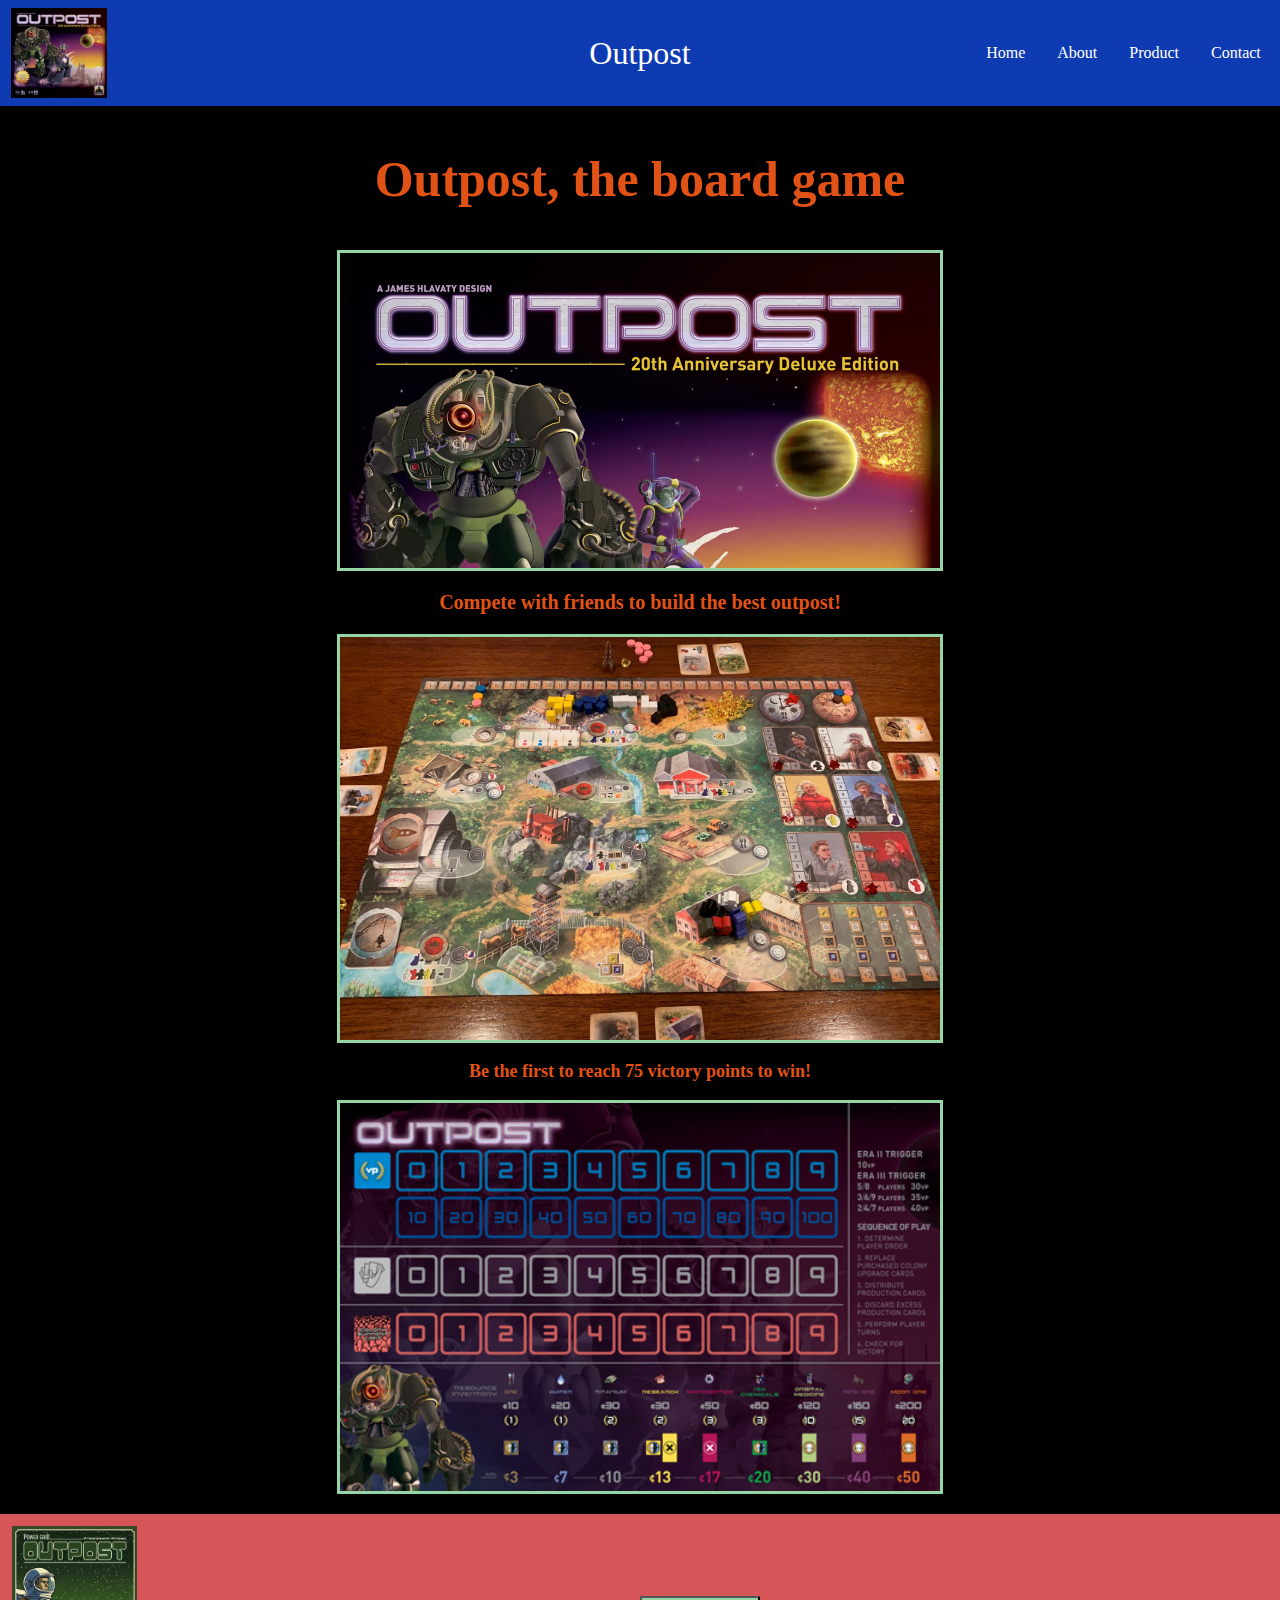
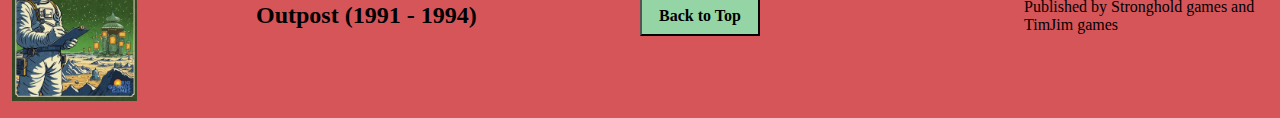
<file: index.html>
<!DOCTYPE html>
<html lang="en">
    <head>
        <meta charset="UTF-8">
        <meta name="viewport" content="width=device-width, initial-scale=1.0">
        <meta name="description" content="Outpost board game">
        <meta name="keywords" content="outpost, outpost board game, sci-fi board game, sci-fi, board game, economic">
        <title>Outpost (1991-1994)</title>
        <link rel="stylesheet" href="css/normalize.css">
        <link rel="stylesheet" href="css/main.css">
        <link rel="stylesheet" href="css/index.css">
        <script src="js/main.js" type="text/javascript" defer></script>
    </head>
    <body>
        <header id="header-global">
            
        </header>
        <main>
            <h2 class="title">Outpost, the board game</h2>
            <img class="box" src="css/images/outpost-widescreen.webp" alt="Outpost Board Game Box">
            <p class="compete">Compete with friends to build the best outpost!</p>
            <img class="fullBoard" src="css/images/full-board.JPG" alt="board visuals">
            <p class="points">Be the first to reach 75 victory points to win!</p>
            <img class="personalBoard" src="css/images/board.jpg" alt="Personal Game Board">
        </main>
        <footer id="footerSection">
            
        </footer>
    </body>
</html>
</file>
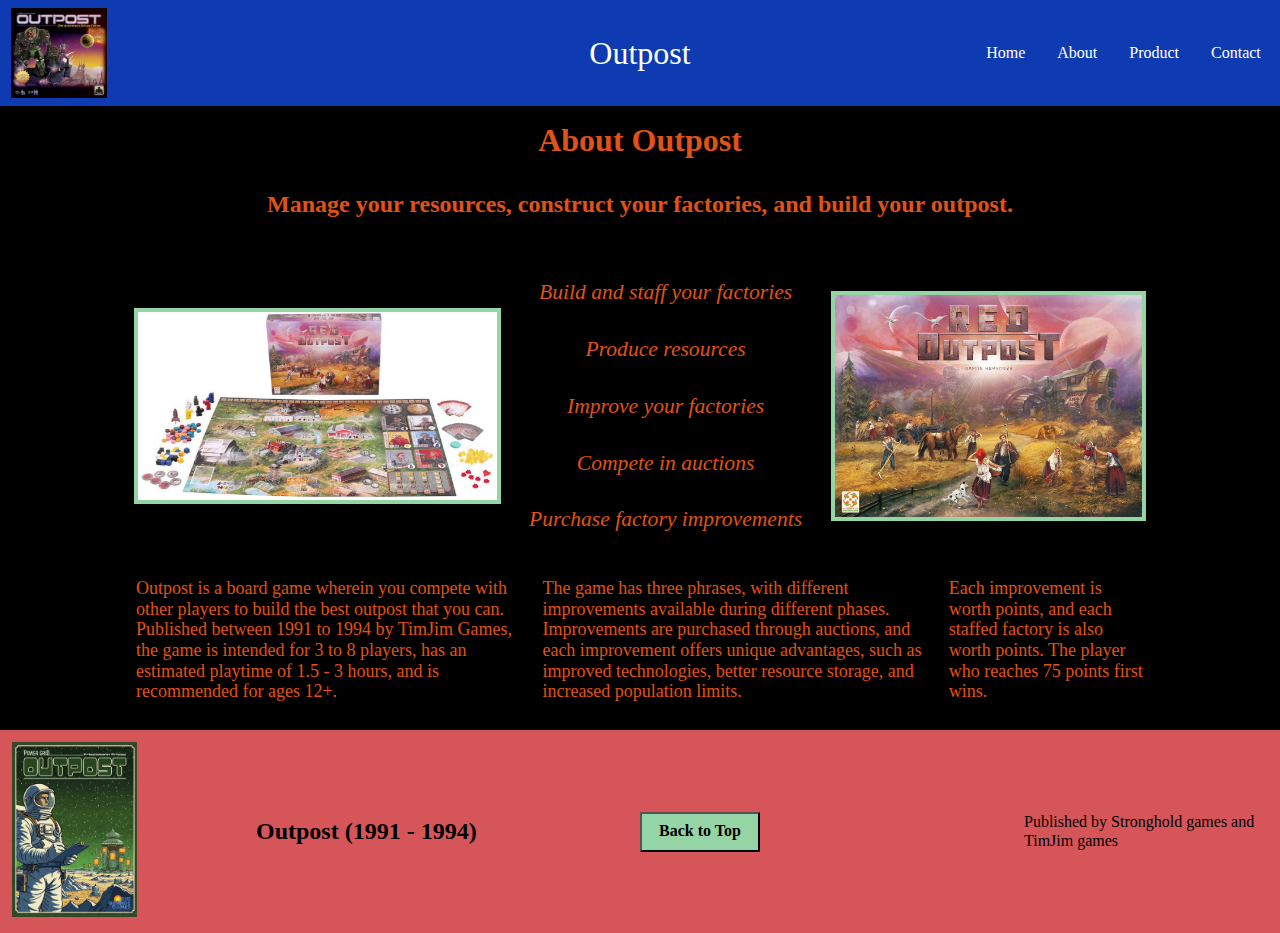
<file: about.html>
<!DOCTYPE html>
<html lang="en">

<head>
    <meta charset="UTF-8">
    <meta name="viewport" content="width=device-width, initial-scale=1.0">
    <meta name="description" content="About page for Outpost board game.">
    <meta name="keywords" content="board game, tabletop, gaming, outpost, scifi, sci-fi, science fiction, about">
    <title>About</title>
    <link rel="stylesheet" href="css/normalize.css">
    <link rel="stylesheet" href="css/main.css">
    <link rel="stylesheet" href="css/about.css">
    <script src="js/main.js" type="text/javascript" defer></script>
    <!-- import javascript with 'defer' so HTML below runs first -->
</head>

<body>

    <header id="header-global"></header>
    <!-- header called using javascript -->

    <main>

        <div class="about-page-container">
            <!-- page wide container -->

            <div class="about-h1-h2">
                <h1 class="about-h1">About Outpost</h1>
                <h2 class="about-h2">Manage your resources, construct your factories, and build your outpost.</h2>
            </div>
            <!-- h1 and h2 for page titles -->

            <div class="about-page-flex-items">
                <!-- parent container for two layers of flex items -->

                <div class="about-item-1">
                    <!-- layer one -->
                     <!-- contents: a photo, a list, and another photo -->

                    <img src="css/images/outpostsetup.png" class="about-image-1"
                        alt="A photo of the Outpost board game set-up.">

                    <ul class="about-mechanics-ul">
                        <li class="about-mechanics-li">Build and staff your factories</li>
                        <li class="about-mechanics-li">Produce resources</li>
                        <li class="about-mechanics-li">Improve your factories</li>
                        <li class="about-mechanics-li">Compete in auctions</li>
                        <li class="about-mechanics-li">Purchase factory improvements</li>
                    </ul>

                    <img class="about-image-2" src="css/images/redoutpost.png"
                        alt="A photo of the Outpost board game box.">

                </div>

                <div class="about-item-2">
                    <!-- layer two -->
                     <!-- contents: three paragraphs-->

                    <p class="about-paragraph-1">Outpost is a board game wherein you compete with other
                        players to build the best outpost that you can. Published between 1991 to 1994 by TimJim
                        Games, the game is intended for 3 to 8 players, has an estimated playtime of 1.5 - 3
                        hours, and is recommended for ages 12+.</p>

                    <p class="about-paragraph-2">The game has three phrases, with different improvements available
                        during different phases. Improvements are purchased through auctions, and each improvement
                        offers unique advantages, such as improved technologies, better resource storage, and increased
                        population limits.</p>

                    <p class="about-paragraph-3">
                        Each improvement is worth points, and each staffed factory is also worth points. The player who
                        reaches 75 points first wins.</p>
                </div>
            </div>
        </div>    
    </main>

    <footer id="footerSection"></footer>
    <!-- footer called using javascript -->

</body>

</html>
</file>
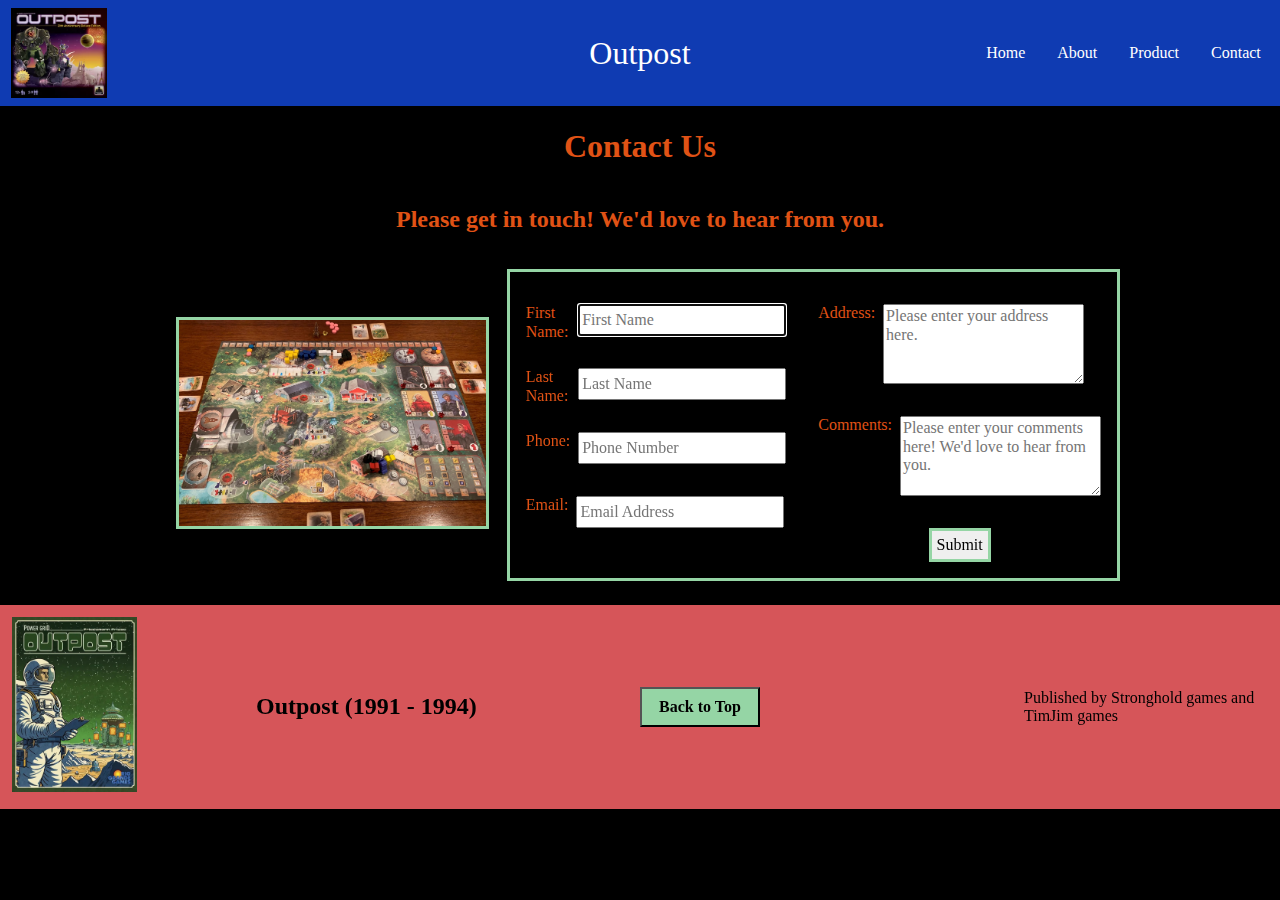
<file: contact.html>
<!DOCTYPE html>
<html lang="en">

<head>
    <meta charset="UTF-8">
    <meta name="viewport" content="width=device-width, initial-scale=1.0">
    <meta name="description" content="Contact page for Outpost board game.">
    <meta name="keywords" content="board game, tabletop, gaming, outpost, scifi, sci-fi, science fiction, contact">
    <title>Contact</title>
    <link rel="stylesheet" href="css/normalize.css">
    <link rel="stylesheet" href="css/main.css">
    <link rel="stylesheet" href="css/contact.css">
    <script src="js/main.js" type="text/javascript" defer></script>
</head>

<body>

    <header id="header-global"></header>
    <!-- import header using javascript -->

    <main>
        <div class="contact-page-container">
            <!-- page-wide container -->
            <div class="contact-h1-h2">
                <!-- container for title elements -->
                <h1 class="about-h1">Contact Us</h1>
                <h2 class="about-h2">Please get in touch! We'd love to hear from you.</h2>
            </div>

            <div class="contact-page-flex-items">

                <div class="contact-page-flex-item-1">

                    <img src="css/images/full-board.JPG" class="contact-main-image"
                        alt="A photo of the Outpost board game.">
                </div>

                <div class="contact-page-flex-item-2">
                    <!-- two base flex boxes -->

                    <form class="contact-form" action="#" method="post">
                        <!-- hash because info doesn't go anywhere, post because it's safer method for acquiring personal info -->

                        <div class="contact-form-details">
                            <!-- div used for CSS structuring -->

                            <div class="contact-form-details-1">
                                <!-- splitting contact form into two boxes -->

                                <!-- first box has a list with first name, last name, phone number, email
                                label element for better accessbility
                                autocomplete for first name
                                maxlength values dependent on input field
                                placeholder values to promot for input
                                name is name of the field and is used when form is submitted
                                label element provides a text label for the input field; improves accessbility
                                for="" attribute links the label to the input field with the same id -->

                                <ul class="contact-form-ul-1">
                                    <li class="contact-form-li-1"><label for="contact-first-name">First Name:
                                        </label>
                                        <input type="text" name="contact-first-name" id="contact-first-name"
                                            placeholder="First Name" autocomplete="on" maxlength="100" autofocus>
                                    </li>

                                    <li class="contact-form-li-1"><label for="contact-last-name">Last Name: </label>
                                        <input type="text" name="contact-last-name" id="contact-last-name"
                                            placeholder="Last Name" autocomplete="on" maxlength="100">
                                    </li>

                                    <li class="contact-form-li-1"><label for="contact-phone-number">Phone:</label>
                                        <input type="text" name="contact-phone-number" id="contact-phone-number"
                                            placeholder="Phone Number" autocomplete="on" maxlength="30">
                                    </li>

                                    <li class="contact-form-li-1"><label for="contact-email">Email: </label>
                                        <input type="text" name="contact-email" id="contact-email"
                                            placeholder="Email Address" autocomplete="on" maxlength="254">
                                    </li>
                                </ul>
                            </div>

                            <div class="contact-form-details-2">
                                <!-- second box has fields for mailing address and comments -->

                                <ul class="contact-form-ul-2">

                                    <li class="contact-form-li-2"><label for="contact-mailing-address">Address:</label>
                                        <textarea name="contact-mailing-address" id="contact-mailing-address"
                                            placeholder="Please enter your address here." maxlength="300"></textarea>
                                    </li>

                                    <li class="contact-form-li-2"><label for="contact-form-comments">Comments:</label>
                                        <textarea name="contact-form-comments" id="contact-form-comments"
                                            placeholder="Please enter your comments here! We'd love to hear from you."
                                            maxlength="300"></textarea>
                                    </li>
                                </ul>

                                <div class="button-box">
                                    <!-- putting button in a box for more css styling flexiblity -->
                                    <button type="submit" class="contact-button">Submit</button>
                                    <!-- button is contained within form so will act as submission function for that form -->
                                </div>
                            </div>
                        </div>
                    </form>
                </div>
            </div>
        </div>
    </main>

    <footer id="footerSection"></footer>
    <!-- javascript used to import footer -->

</body>

</html>
</file>
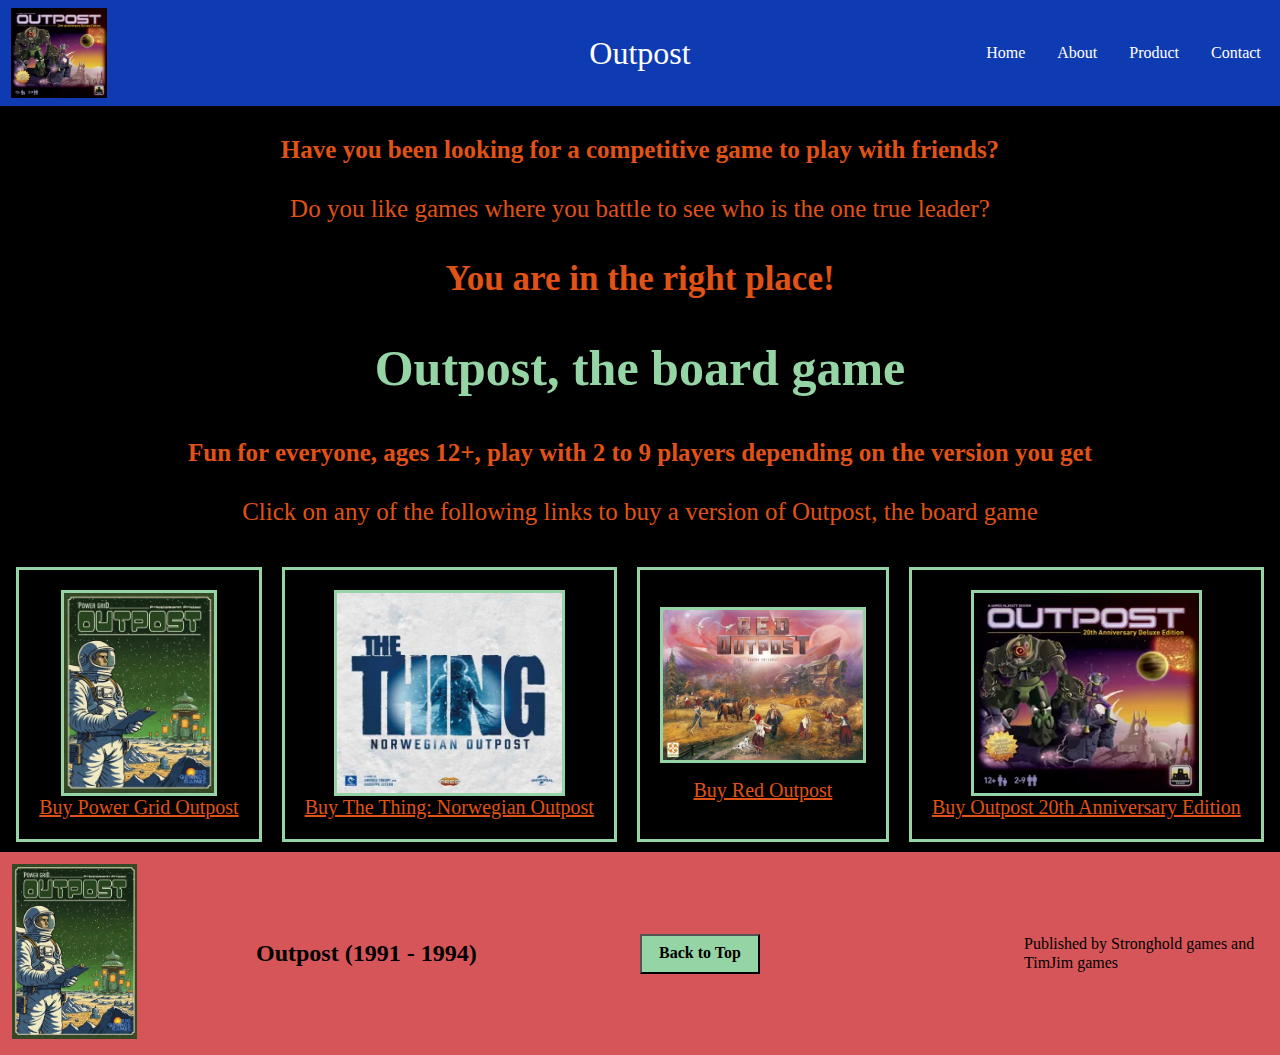
<file: product.html>
<!DOCTYPE html>
<html lang="en">
    <head>
        <meta charset="UTF-8">
        <meta name="viewport" content="width=device-width, initial-scale=1.0">
        <meta name="description" content="Outpost board game">
        <meta name="keywords" content="outpost, outpost board game, sci-fi board game, sci-fi, board game, economic">
        <title>Product</title>
        <link rel="stylesheet" href="css/normalize.css">
        <link rel="stylesheet" href="css/main.css">
        <link rel="stylesheet" href="css/product.css">
        <script src="js/main.js" type="text/javascript" defer></script>
    </head>
    <body>
        <header id="header-global">

        </header>
        <main>
            <nav class="productNav">
                <div class="teaser">
                    <p>Have you been looking for a competitive game to play with friends?</p>
                    <h6> Do you like games where you battle to see who is the one true leader?</h6> 
                    <h3>You are in the right place!</h3>
                    <h2>Outpost, the board game</h2>
                    <p>Fun for everyone, ages 12+, play with 2 to 9 players depending on the version you get</p>
                    <h6>Click on any of the following links to buy a version of Outpost, the board game</h6>
                </div>
                <div class="buyingOptions">
                    <div class="purchaseSelection">
                        <img src="css/images/outpost-footer.jpg" class="powerProduct" alt="Power Grid Outpost">
                        <a href="https://www.amazon.ca/Rio-Grande-Games-Economic-Electricity/dp/B0DGQJJVZZ/ref=sr_1_7?crid=2NOY638JNGUG7&dib=eyJ2IjoiMSJ9.[base64].fjjuWmvoPIOBgvuVEhVU4j_40qIIVrg7a0hiaRVSEqM&dib_tag=se&keywords=outpost+the+board+game&qid=1743616135&sprefix=outpost+the+board+game%2Caps%2C296&sr=8-7" class="powerGridOutpost">Buy Power Grid Outpost</a>
                    </div>
                    <div class="purchaseSelection">
                        <img src="css/images/the_thing_norwegian_outpost.jpg" class="norOutpost" alt="The Thing: Norwegian Outpost">
                        <a href="https://www.amazon.ca/Pendragon-Studios-Norwegian-Expansion-Strategy/dp/B0CJH3TY2P/ref=sr_1_5?crid=MOFYUPS1HUO0&dib=eyJ2IjoiMSJ9.[base64].fjjuWmvoPIOBgvuVEhVU4j_40qIIVrg7a0hiaRVSEqM&dib_tag=se&keywords=outpost+the+board+game&qid=1743615945&sprefix=outpost+the+board+game%2Caps%2C197&sr=8-5" class="purchaseNorwegian">Buy The Thing: Norwegian Outpost</a>
                    </div>
                    <div class="purchaseSelection">
                        <img src="css/images/redoutpost.png" class="redProduct" alt="Red Outpost">
                        <a href="https://www.amazon.ca/Board-Games-Red-Outpost-SW/dp/B084VN5VN8/ref=sr_1_1?crid=26FGFXIZDS1XF&dib=eyJ2IjoiMSJ9.[base64].xN3cSjkNEI_kKMYNG7Dbw_jzqCfshz59ST0d_UGVr0o&dib_tag=se&keywords=red+outpost&qid=1743615557&sprefix=red+outpost%2Caps%2C127&sr=8-1" class="purchaseRed">Buy Red Outpost</a>
                    </div>
                    <div class="purchaseSelection">
                        <img src="css/images/outpost-box.webp" class="outpost20th" alt="Outpost 20th Anniversary Edition">
                        <a href="https://www.planetongames.com/gb/outpost-p-3027.html" class="link20th">Buy Outpost 20th Anniversary Edition</a>
                    </div>
                </div>
                
            </nav>
        </main>
        <footer id="footerSection">

        </footer>
    </body>
</html>
</file>
<file: css/index.css>
main {
    display: flex;
    flex-direction: column;
    align-items: center;
    margin: 20px;
}
.title {
    font-size: 50px;
    margin-top: 25px;
}
.compete {
    font-size: 20px;
    font-weight: bold;
}
.points {
    font-size: 18px;
    font-weight: bold;
}
.fullBoard {
    width: 600px;
    border: .2rem solid #95D5A5;
}
.box {
    width: 600px;
    border: .2rem solid #95D5A5;
}
.personalBoard {
    width: 600px;
    border: .2rem solid #95D5A5;
}
</file>
<file: css/about.css>
/* values for page title (h1 and h2) */

.about-h1-h2 {
    display: flex;
    flex-direction: column;
    justify-content: space-around;
    /* spacing for page title */
}

.about-h1,
.about-h2 {
    display: flex;
    justify-content: center;
    margin: 1rem;
    /* additional spacing for title elmements; center both parts */
}

/* page-wide flex items */

.about-page-flex-items {
    display: flex;
    flex-direction: column;
    /* column so we have two rows of flex boxes */
    margin-left: 8rem;
    margin-right: 8rem;
    margin-top: .5rem;
    margin-bottom: .5rem;
    font-size: large;
    /* font size and margin values for the page's flex boxes */
}

/* first row of flex items */

.about-item-1 {
    display: flex;
    justify-content: space-around;
    align-items: center;
    /* spacing and center first layer of flex boxes */
}

.about-image-1,
.about-image-2 {
    max-width: 30%;
    /* each image can only take up to 30% of their parent containers; also allows it to shrink if needed */
    height: auto;
    /* automatically adjust height to maintain original aspect ratio and prevent image distortion/stretching */
    border-style: solid;
    border-color: #95d5a5;
    border-width: .3rem;
    /* shared values for both images  */
}

.about-image-1 {
    max-width: 35%;
    /* a bit more max-space for first image as it's wider than second image */
}

.about-mechanics-ul {
    padding: 0;
    font-size: larger;
    display: flex;
    flex-direction: column;
    align-items: center;
    /* remove default padding from list; make font a bit bigger; maintain column direction; center items */
}

.about-mechanics-li {
    list-style: none;
    padding: 1rem;
    font-style: italic;
    /* styling for each list items; no bullet points, a bit of padding, make italic */
}

/* second row of flexbox items */

.about-item-2 {
    display: flex;
    align-items: center;
    /* horizontal and centered */
}

.about-item-2 * {
    margin: .5rem;
    margin-bottom: 1.25rem;
    /* shared margin values for all flex items in second layer of flex items (i.e. three paragraphs) */
}

/* slightly different paragraph widths based on how much content each paragraph has: */
.about-paragraph-1 {
    width: 40%;
}

.about-paragraph-2 {
    width: 40%;
}

.about-paragraph-3 {
    width: 20%;
}

/* basic responsiveness for now (i.e. putting whole page in centered column form for smaller screens) */

@media (max-width: 768px) {
    /* devices like tablets   */

    .about-page-container * {
        display: flex;
        flex-direction: column;
        align-items: center;
        text-align: center; 
        /* page-wide container */
    }
}

@media (max-width: 480px) {

    /* mobile and small screens */
    .about-page-container * {
        display: flex;
        flex-direction: column;
        align-items: center;
        text-align: center; 
        /* page-wide container */
    }
}
</file>
<file: css/contact.css>
/* full page container */

.contact-page-container {
    display: flex;
    flex-direction: column;
    align-items: center;
    /* page-wide container */
}

/* container for title elements */

.contact-h1-h2 {
    display: flex;
    flex-direction: column;
    align-items: center;
}

/* page has two boxes that sit horizontally  */

.contact-page-flex-items {
    display: flex;
    height: 60%;
    align-items: center;
    margin-left: 10rem;
    margin-right: 10rem;
    justify-content: space-evenly;
    /* shared values for flex box items */
    /* margin so there's space on the right and left side and leaves some blank space on edges of page */
}

.contact-page-flex-item-1,
.contact-page-flex-item-2 {
    margin-top: 1rem;
    margin-bottom: 1.5rem;
    /* shared margin values for both flexboxes */
}

/* flex box one */

.contact-page-flex-item-1 {
    height: 80%;
    width: 40%;
    margin-left: 1rem;
    margin-right: .5rem;
    /* size and margin values for box 1 (i.e. the photo) */
}

.contact-main-image {
    border-style: solid;
    border-color: #95d5a5;
    border-width: .2rem;
    max-width: 95%;
    max-height: 95%;
    /* futher styling for the photo; border, and also make sure it doesn't get bigger than parent container */
}

/* flex box two */

.contact-page-flex-item-2 {
    display: flex;
    justify-content: flex-start;
    border-style: solid;
    border-color: #95d5a5;
    border-width: .2rem;
    /* put content at start of container */
}

/* contact form */

.contact-form-details {
    display: flex;
    align-items: flex-start;
    width: 100%;
    /* shared values across the form
    takes up 100% of its parent element */
}

.contact-form-details-1 {
    display: flex;
    flex-direction: column;
    align-items: center;
    justify-content: space-evenly;
    /* keeps list as column, centers, even space in between */
}

.contact-form-details-2 {
    width: 100%;
    /* makes message/comment field section take up full container */
}

.contact-form-ul-1,
.contact-form-ul-2 {
    list-style: none;
    padding: 0;
    display: flex;
    flex-direction: column;
    /* no padding or list style, keep as vertical column */
}

.contact-form-li-1,
.contact-form-li-2 {
    display: flex;
    padding: 1rem;
    gap: .5rem;
    /* share values for both list items */
}

.contact-form-li-1 {
    height: 2rem;
    /* slightly bigger input fields */
}

.contact-form-li-2 {
    height: 5rem;
    /* bigger height for list 2 so comments and address fields are bigger to look at */
}

.button-box {
    display: flex;
    justify-content: center;
    margin-bottom: 1rem;
    /* box for submit button so more styling options */
}

.contact-button {
    border-style: solid;
    border-color: #95d5a5;
    border-width: .2rem;
    padding: .3rem;
    /* some padding for button, green border to match all the other green borders on the various pages */
}

/* media queries */

/* basic responsiveness for now (i.e. putting whole page in centered column form for smaller screens) */

@media (max-width: 768px) {   /* devices like tablets   */

    .contact-page-container * {
        display: flex;
        flex-direction: column;
        align-items: center;
        text-align: center; 
        /* page-wide container */
    }
}

@media (max-width: 480px) {     /* mobile and small screens */
    .contact-page-container * {
        display: flex;
        flex-direction: column;
        align-items: center;
        text-align: center; 
        /* page-wide container */
    }

}
</file>
<file: css/product.css>
.productNav {
    display: flex;
    flex-direction: column;
    align-items: center;
}
.teaser {
    text-align: center;
}
.teaser p {
    font-weight: bold;
    font-size: 25px;
    margin: 30px;
}
.teaser h2 {
    font-weight: bold;
    font-size: 50px;
    color: #95d5a5;
}
.teaser h6 {
    font-size: 25px;
    margin: 30px;
    font-weight: lighter;
}
.teaser h3 {
    font-size: 35px;
}
.buyingOptions {
    display: flex;
    flex-direction: row;
    justify-content: space-evenly;
}
.purchaseSelection {
    display: flex;
    flex-direction: column;
    justify-content: space-evenly;
    border: .2rem solid #95d5a5;
    margin: 10px;
    padding: 20px;
    text-align: center;
    align-items: center;
}
.redProduct {
    width: 200px;
    height: 150px;
    border: .2rem solid #95d5a5;
}
.purchaseRed {
    color: #E05215;
    font-size: 20px;
}
.purchaseNorwegian {
    color: #E05215;
    font-size: 20px;
}
.norOutpost {
    height: 200px;
    width: 225px;
    border: .2rem solid #95d5a5;
}
.powerProduct {
    height: 200px;
    width: 150px;
    border: .2rem solid #95d5a5;
}
.powerGridOutpost {
    font-size: 20px;
    color: #E05215;
}
.link20th {
    color: #E05215;
    font-size: 20px;
}
.outpost20th {
    border: .2rem solid #95d5a5;
    width: 225px;
    height: 200px;
}
</file>
<file: css/main.css>
/* Universal CSS - References and Code */
 
/* References:
 
- normalize.css file included in css folder
- Colour values:
 
Blue: #0f3bb2;      (header background)
White: #FFFFFF;     (header text)
Red: #d65559;       (footer background)
Black: #000000;     (page background)
Orange: #e05215;    (for use throughout the page)
Green: #95d5a5;     (for use throughout the page) */
 
/* Code: */
 
/* Background colour, font colour, font family */
 
body {
    font-family: Georgia, 'Times New Roman', Times, serif;
    background-color: black;
    color: #E05215;
}
 
/* header */

#header-global {
    background-color: #0f3bb2;
    color: #ffffff;
    /* blue background and white font */
    min-height: 5rem;
    /* header will always be at least 5rem */
}

.header-navbar {
    /* controls spacing across entire header */
    display: flex;
    align-items: center; 
    justify-content: space-evenly;
    /* space all three header boxes out evenly horizontally */
}

.header-box-1, .header-box-2, .header-box-3  {
    min-width: 33%;
    /* so each box in the header stays roughly the same size (i.e. a third of the header) */
}

.header-main-text {
    font-size: 2rem;
    display: flex;
    justify-content: center;
    /* title 'outpost' in header; move to center of header */
}

.header-logo-image {
    display: flex;
    max-width: 6rem; 
    margin: .5rem;}
    /* max size for the logo image */

.header-ul-nav-links {
    list-style: none;
    /* remove list styling */
    display: flex;
    justify-content: flex-end;
    /* move to end of flex box */
    margin: 0;
    padding: 0;
    /* remove any default list padding */
}
                
.header-li-nav-links a {
    text-decoration: none;
    /* no affect/or change depending on mouse hovering, link clicked, link unclicked, etc */
    color: #ffffff;
    padding: 0.5rem 1rem; 
    /* shorthand: 0.5rem for top/bottom, and 1rem for left/right padding 
    makes a little more space around the links clickable */
}

/* media queries for header */

@media (max-width: 768px) { 
    /* code for when screen width goes under 768px (i.e. smaller devices) */
    .header-navbar * {
        flex-direction: column;
        justify-content: center;
        align-items: center;
        gap: .25rem;
        padding: 0;
        margin: 0;
        /* change everything in the header to column, and center everything, remove padding and margin and just leave a little margin */
    }

    .header-li-nav-links a {
        gap: 0;
        margin: 0;
        padding: 0;
        /* remove any gap, margin or padding from links so they fit in a smaller space */
    }
}

/* footer */

footer {
    background-color: #D65559;
    height: auto;
    color: black;
}
.footerNav {
    display: flex;
    align-items: center;
    justify-content: space-evenly;
}
.footerImage {
    min-width: 20%;
}
.footerLogo {
    width: 125px;
    height: 175px;
    margin: 12px;             
}
.footerTitle {
    min-width: 30%;
}
.footButt {
    min-width: 30%;
    display: flex;
    align-items: center;
}
.footerButton {
    height: 40px;
    width: 120px;
    background-color:#95D5A5;
    font-weight: bold;
    cursor: pointer;
}
.footerPublish {
    min-width: 20%;
}
</file>
